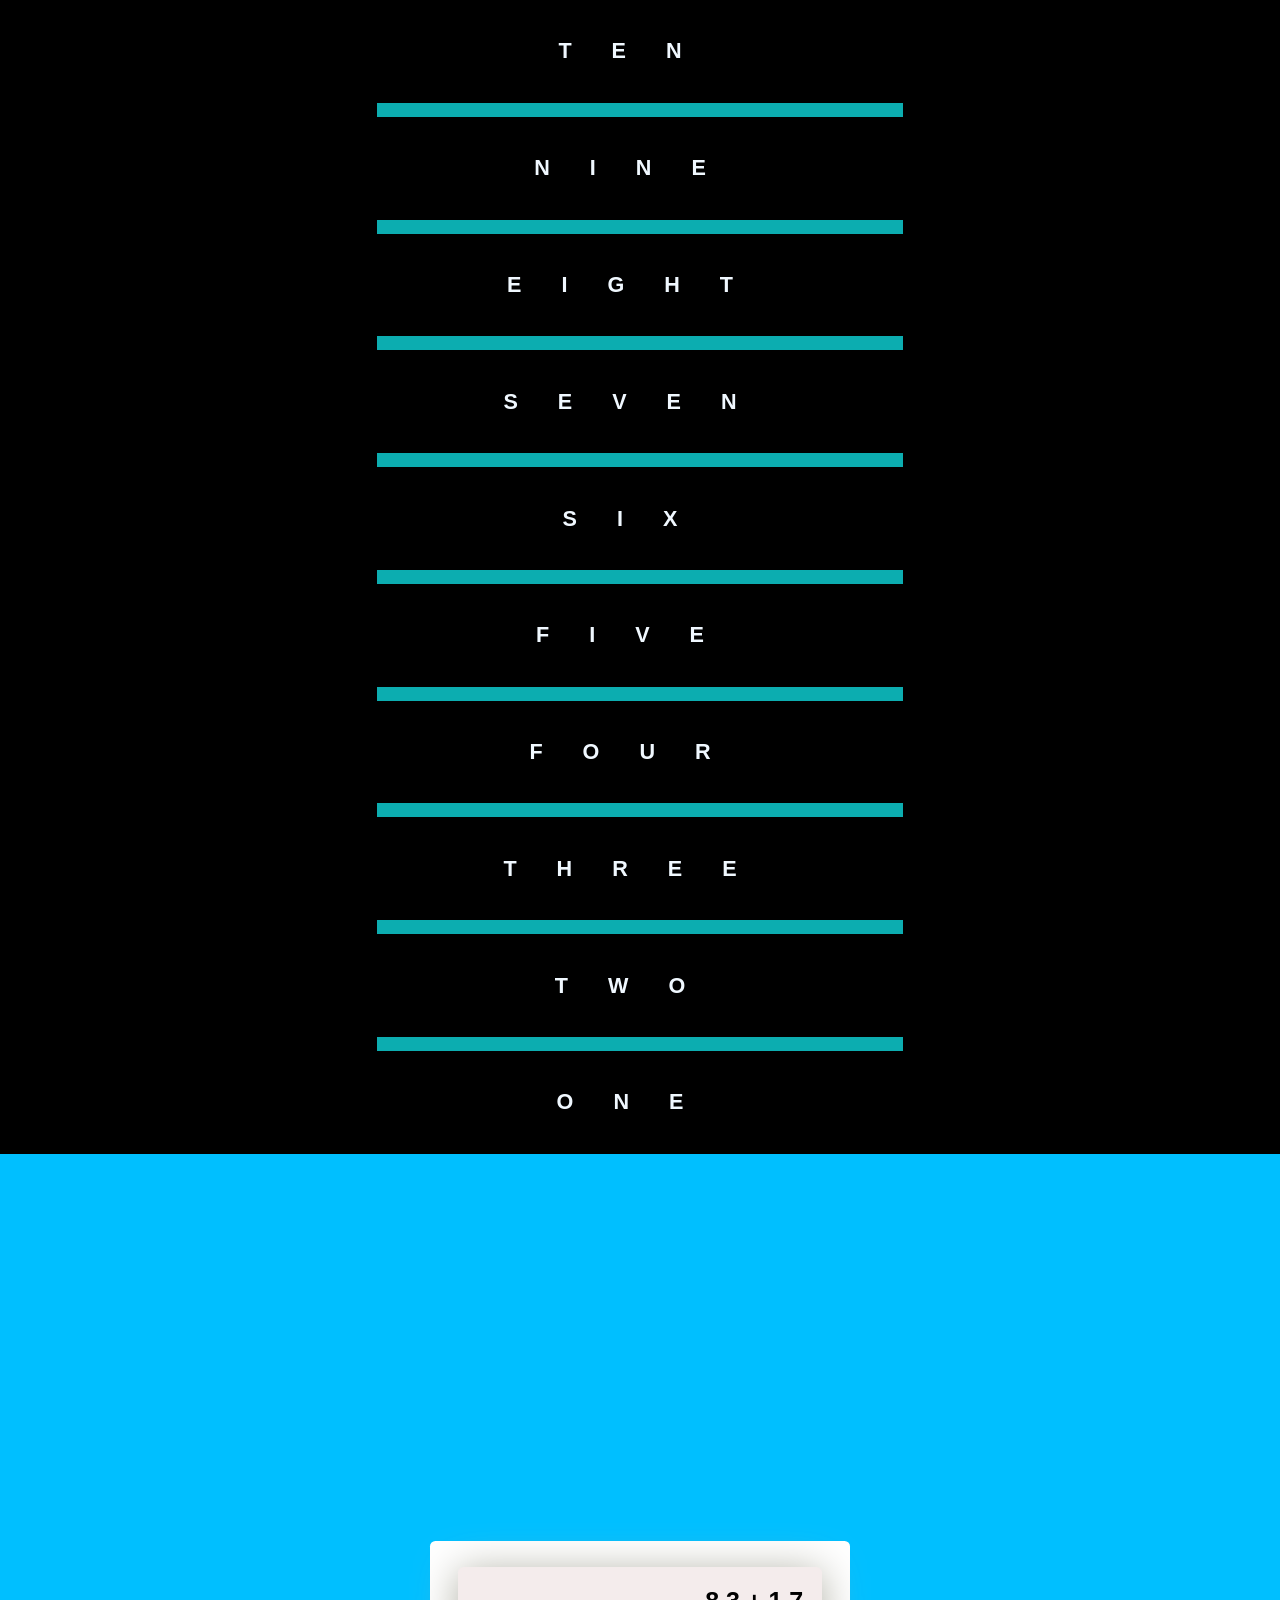
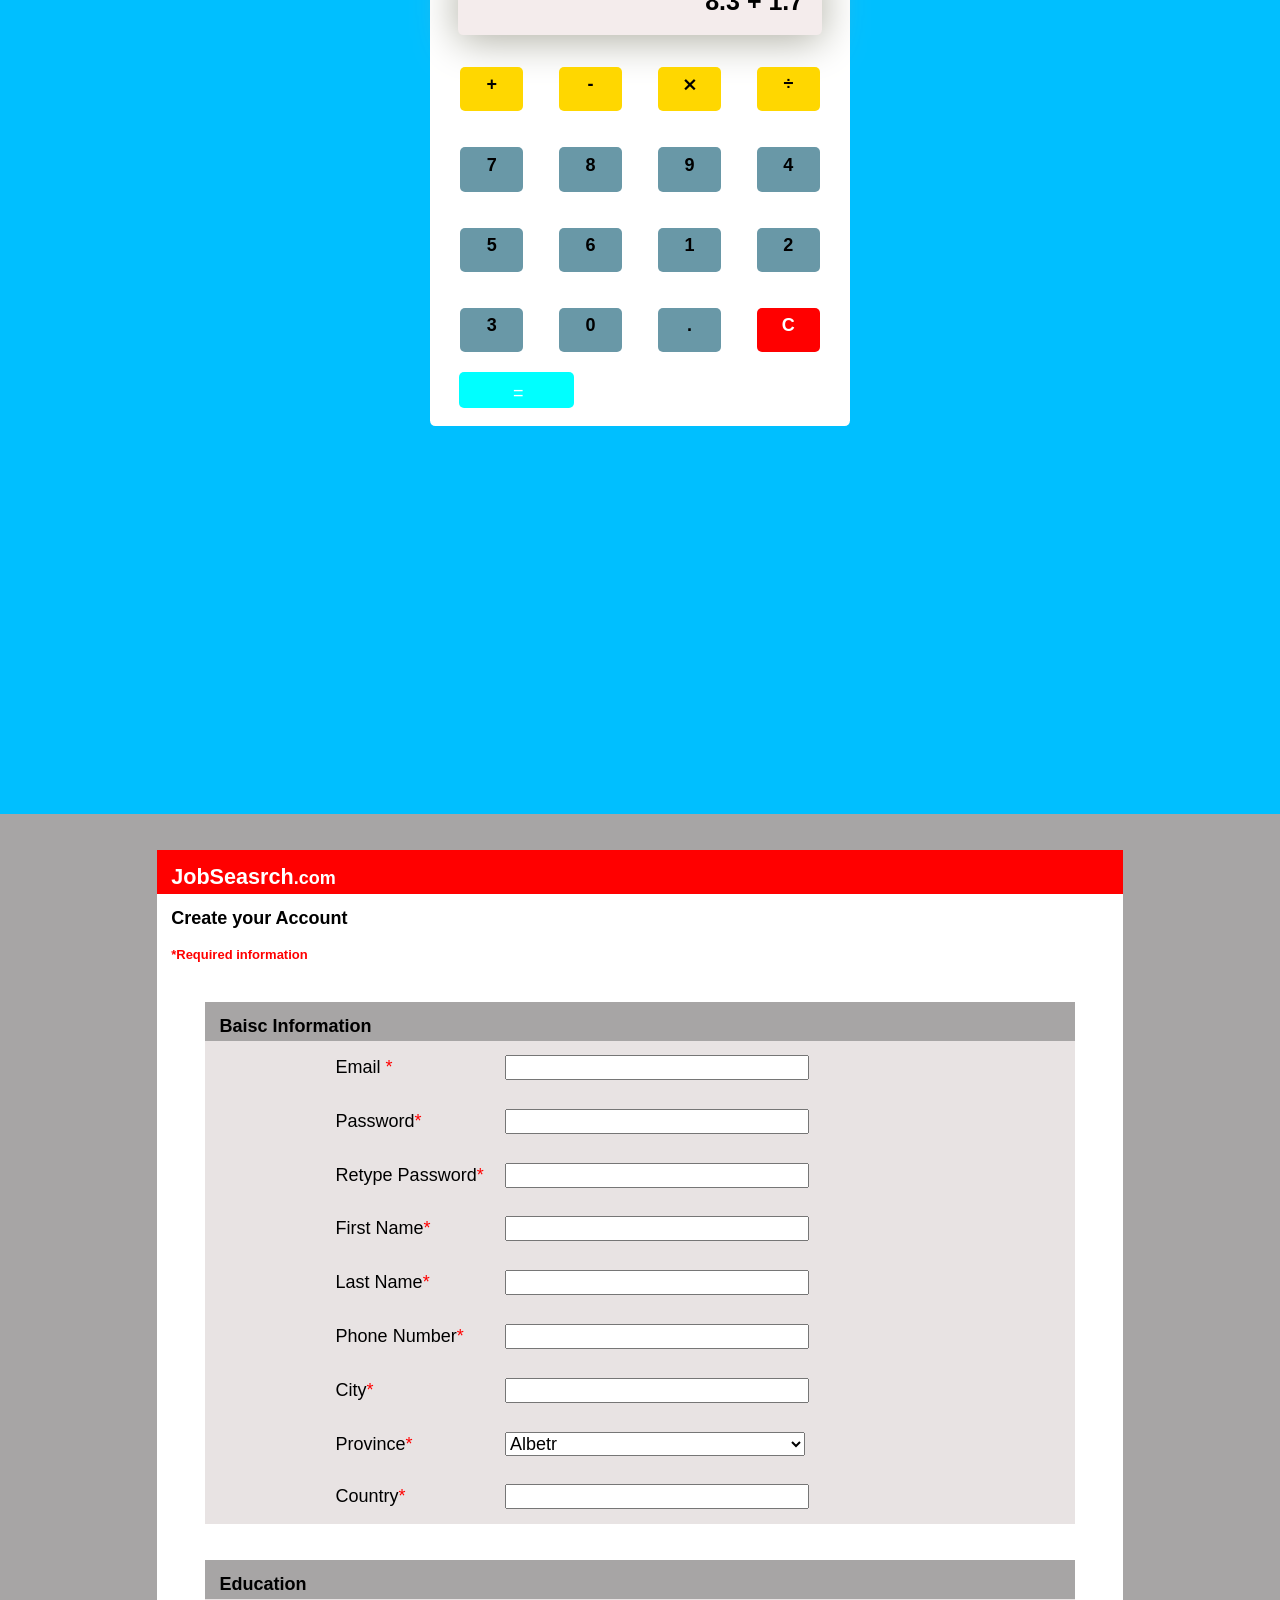
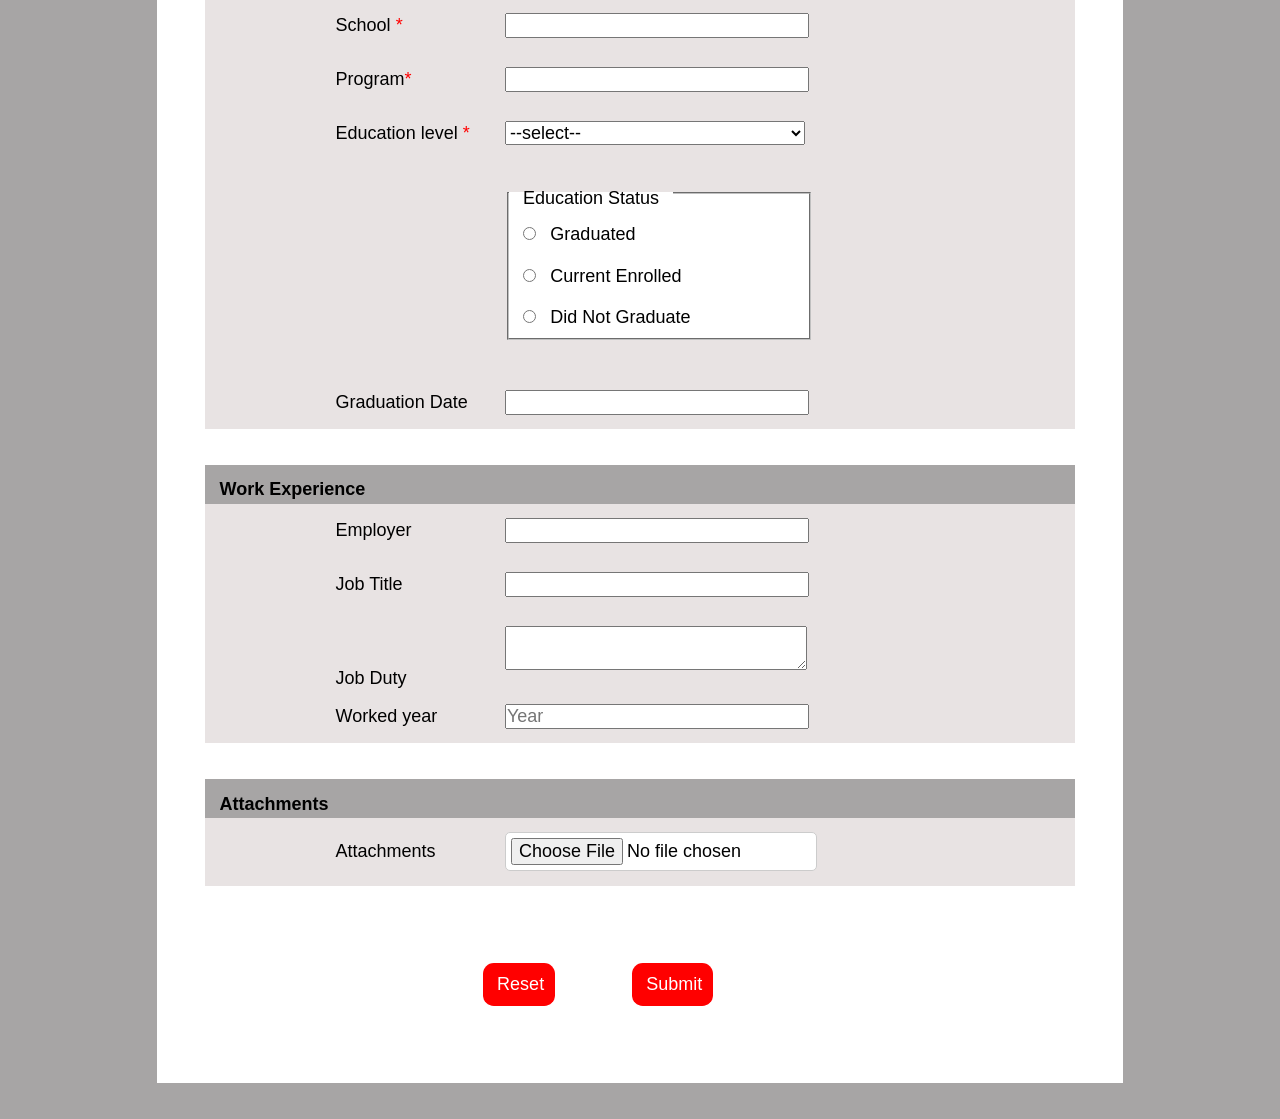
<file: index.html>
<!DOCTYPE html>
<html lang="en">

<head>
    <meta charset="UTF-8">
    <meta name="viewport" content="width=device-width, initial-scale=1.0">
    <title>Tasks</title>
    <link rel="stylesheet" href="style.css">
</head>

<body>

    <section class="task1">
        <span>ten</span>
        <hr>
        <span>nine</span>
        <hr>
        <span>eight</span>
        <hr>
        <span>seven</span>
        <hr>
        <span>six</span>
        <hr>
        <span>five</span>
        <hr>
        <span>four</span>
        <hr>
        <span>three</span>
        <hr>
        <span>two</span>
        <hr>
        <span>one</span>




    </section>
    <section class="task2">

        <div class="container">
            <div class="screen">
                8.3 + 1.7

            </div>
            <ul class="list op">

            </ul>
            <ul class="list">
                <li class="op"><span>+</span></li>
                <li class="op"><span>-</span></li>
                <li class="op"><span>&#10799;</span></li>
                <li class="op"><span>&#247;</span></li>

                <li><span>7</span></li>
                <li><span>8</span></li>
                <li><span>9</span></li>
                <li><span>4</span></li>
                <li><span>5</span></li>
                <li><span>6</span></li>
                <li><span>1</span></li>
                <li><span>2</span></li>
                <li><span>3</span></li>
                <li><span>0</span></li>
                <li><span>.</span></li>
                <li><span>C</span></li>

            </ul>
            <button>=</button>



        </div>

    </section>
    <section class="task3">
        <div class="container-fluide">
            <div class="container3">
                <h1>JobSeasrch<span>.com</span></h1>
                <h2>Create your Account</h2>
                <h4>*Required information</h4>
                <form method="post">
                    <h3>Baisc Information</h3>
                    <div  class="inputs">
                        <label>Email <span>*</span></label>
                        <input type="email" name="email"><br>
                        <label>Password<span>*</span></label>
                        <input type="text"><br>
                        <label>Retype Password<span>*</span></label>
                        <input type="text"><br>
                        <label>First Name<span>*</span> </label>
                        <input type="text"><br>
                        <label>Last Name<span>*</span> </label>
                        <input type="text"><br>
                        <label>Phone Number<span>*</span> </label>
                        <input type="text"><br>
                        <label>City<span>*</span></label>
                        <input type="text"><br>
                        <label>Province<span>*</span> </label>
                        <select>
                            <option selected>Albetr</option>
                            <option>option2</option>
                        </select><br>
                        <label>Country<span>*</span></label>
                        <input type="text"><br>

                    </div>

                </form>
                <form method="post">
                    <h3>Education</h3>
                       <div  class="inputs">
                        <label>School <span>*</span></label>
                        <input type="email" name="email"><br>
                        <label>Program<span>*</span></label>
                        <input type="text"><br>
                        <label >Education level <span>*</span></label>
                        <select name="level">
                            <option value="">--select--</option>
                            <option value="First">Albetr</option>
                            <option value="second">option2</option>
                        </select><br>
                        <fieldset>
                            <legend>Education Status</legend>
                            <div><input type="radio"><label>Graduated</label></div>
                            <div><input type="radio"><label >Current Enrolled</label></div>
                            <div><input type="radio"><label >Did Not Graduate</label></div>
                            
                        </fieldset><br>
                        <label>Graduation Date </label>
                        <input type="text">
        

                    </div>
                </form>
                <form method="post">
                    <h3>Work Experience</h3>
                    <div class="inputs">
                        <label>Employer </label>
                        <input type="text">
                        <label>Job Title </label>
                        <input type="text"><br>
                        <label>Job Duty </label>
                        <textarea name="duty" ></textarea> <br>
                        <label>Worked year </label>
                        <input type="number" placeholder="Year" min="1900" max="2100">
                    </div>
                </form>
                <form method="post">
                    <h3>Attachments</h3>
                    <div class="inputs">
                    <label >Attachments</label>
                    <input type="file" >
                 </div>
                </form>
                <div class="buttons">
                  <button type="reset">Reset</button>
                  <button type="submit">Submit</button>   
                </div>
                 

            </div>

        </div>

    </section>
</body>

</html>
</file>
<file: style.css>
*{
    margin: 0;
    padding : 0;
    font-family: Arial, Helvetica, sans-serif;
    list-style: none;
    /* box-sizing: border-box; */
    font-size: large;

}
.task1 span{

    text-transform: uppercase;
    letter-spacing: 40px;
    display: block;
    padding: 3%;
    font-weight: bolder;
    font-size: larger;
    text-align: center;


}
hr{
    border: 7px solid rgb(12, 173, 176);
    margin: auto;
    width: 40%;
}
.task1{
    background-color: black;
    color: aliceblue;

}
/* =================================t2=================================== */
.task2{
    background-color: deepskyblue;
    height: 70rem;
    align-items: center;
    display: flex;
}
.container{

    width: 30%;
    background-color: white;
    border-radius: 0.3rem;
    margin: auto;
    align-items: center;
    padding:1rem ;

    
   

}
.screen{

    width: 85%;
    padding: 5%;
    background-color: rgb(244, 236, 236);
    margin-top: 8px ;
    margin-left: auto;
    margin-right: auto;
    border-radius: 0.3rem;
    box-shadow: rgb(173, 173, 161) 0px 5px 40px;
    text-align: end;
    font-weight: bolder;
    font-size: 25px;

    
}
.list {
  display: flex;
  flex-wrap: wrap;
  justify-content: center;
  align-items: center;
  gap: 2rem;
  margin-top: 8px;
  padding: 0.3rem;
  margin-bottom: 8px;

  

}
.list li {
    width: 13%;
    height: 30px;
    text-align: center;
    background-color: rgb(105, 152, 167);
    padding: 0.4rem;
    border-radius : 5px; 
    font-weight: bolder;
    
    

}
.list .op{
    background-color: gold;
    
}
.container button{
    
    width: 30%;
    height: 2rem;
    margin-left: 0.6rem  ;
    margin-top: 0.8rem;
    display: block;
    border-radius:5px ;
    background-color: aqua;
   border: none; 
    
}
li:last-child{
    background-color: red;
    color: white;
}
/* ================================t3================================== */
h1{
    color: white;
    font-size: larger;
    background-color: red;
}
h2,h1,h3,h4,legend{

   padding: 0.8rem 0.8rem 0.2rem 0.8rem;

}  
.container3 h4{

    color: red;
    font-size: small;

} 
.container-fluide{
    background-color: rgb(167, 165, 165);
    padding: 2rem;

}
.container3{
    width: 80%;
    margin: auto;
    background-color: white;

}
form h3{
    background-color: rgb(167, 165, 165);

}
form{
    width: 90%;
    margin: auto;
    margin-top: 2rem;
    background-color: rgb(232, 227, 227);
    
}
input , select,fieldset,textarea{
 margin: 0.8rem;
 text-align: justify;
 width: 300px;

}
fieldset{
   
    background-color: white;
    display:block;
     margin-right: 0px; 
    margin-left: 9.5rem ;
    /* <----- */
    
    
    
    
}
fieldset div input{
    width: fit-content;
}

.inputs{
    width: 70%;
    margin: auto;
    
}
form span{
    color: red;
}
label {
  display: inline-block;
  width: 150px;
}
input[type="file"] {
    border: 1px solid #ccc;
    padding: 5px;
    border-radius: 5px;
    background-color: white;
}
.buttons{
    width: 40%;
    margin: auto;
    padding: 8%;
}
button{
    margin: 0 2rem;
    padding: .6rem;
    padding-left: 0.8rem;
    background-color: red;
    color: white ;
    border: none;
    border-radius: 0.6rem;
}
</file>
